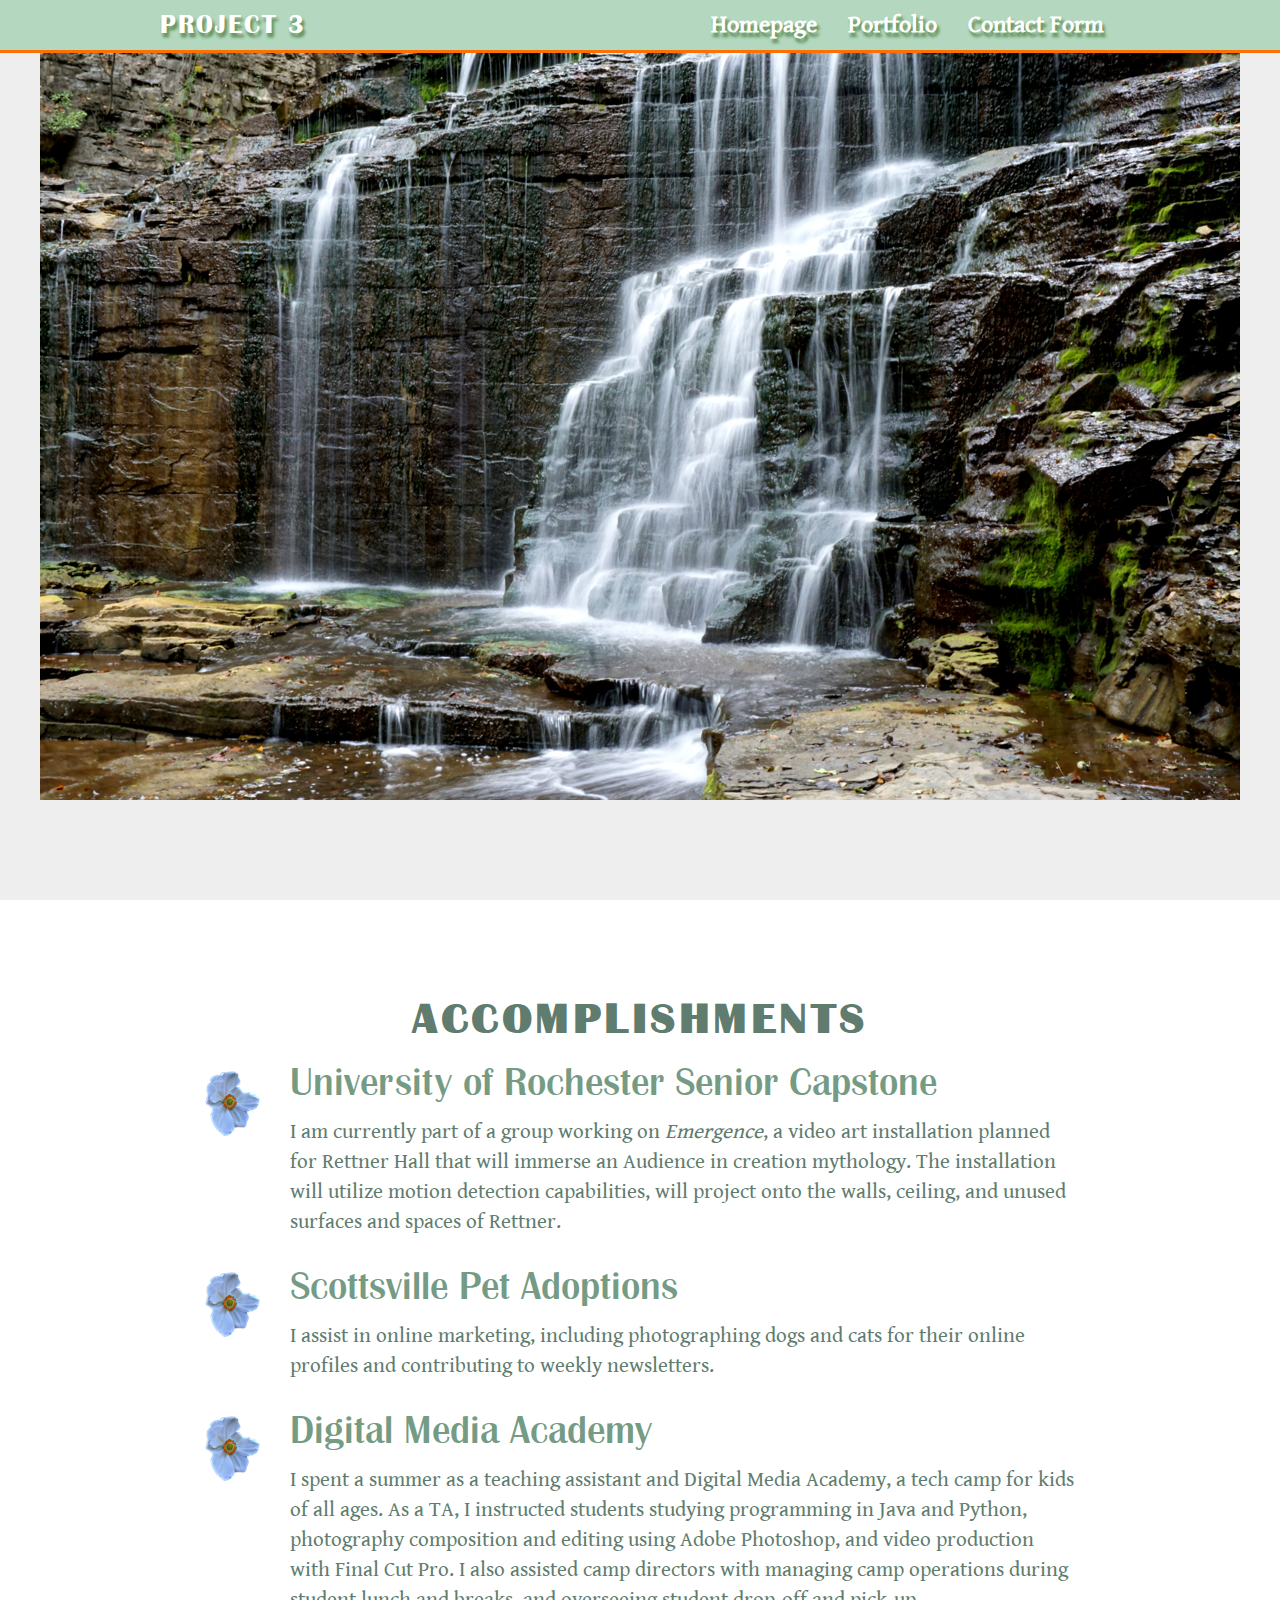
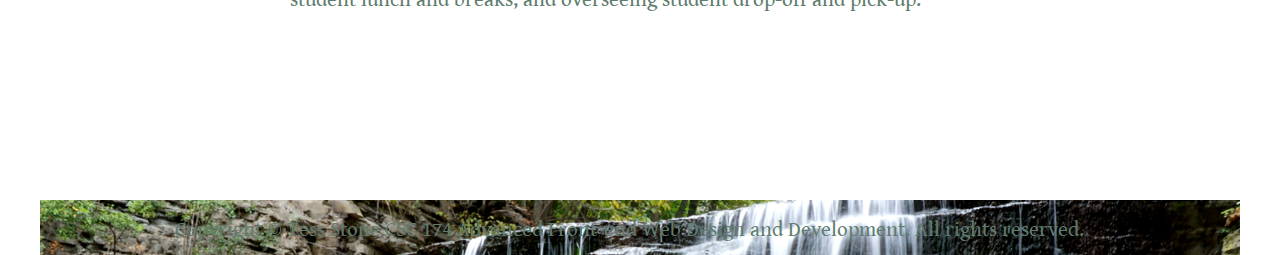
<file: index.html>
<!doctype html>

<html lang="en">

	<head>
		<meta charset="utf-8">
		<meta name="viewport" content="width=device-width, initial-scale=1, maximum-scale=1, user-scalable=no">
		<link rel="stylesheet" href="css/normalize.css">
		<link rel="stylesheet" href="css/bootstrap.min.css">
		<link rel="stylesheet" href="css/long-scrolly.css">
		<link rel="stylesheet" href="css/fonts.css">
		<link rel="stylesheet" href="css/styles.css">
		<title>Project 3</title>
	</head>

	<body>

		<!-- Navigation -->

        <nav class="navbar navbar-inverse navbar-fixed-top">

        	<div class="container">

                <div class="navbar-header">
                    <button class="navbar-toggle" type="button" data-toggle="collapse" data-target=".navbar-ex1-collapse">
                        <span class="sr-only">Toggle navigation</span>
                            <span class="icon-bar"></span>
                            <span class="icon-bar"></span>
                            <span class="icon-bar"></span>
                    </button>
                    <h1>
                        <a class="navbar-brand" href="index.html">Project 3</a>
                    </h1>
                </div>

                <div class="collapse navbar-collapse navbar-ex1-collapse">
                    <ul class="nav navbar-nav navbar-right">
                        <li><a href="index.html">Homepage</a></li>
                        <li><a href="portfolio.html">Portfolio</a></li>
                        <li><a href="contact.html">Contact Form</a></li>
                    </ul>
                </div>

            </div>

        </nav>

        <!-- Top Section -->

        <section class="gallery-image-homepage">

        	<div class="gallery gallery-image gallery-image-homepage">
        		<div class="gallery-slide-wrapper">
        			<div class="gallery-item">
        				<div class="gallery-item-content">
        					<div class="has-center-content">
        						<div class="center-content">
        							<div class="center-content-container">
        								<h2>Project 3</h2>
        								<h3 class="overview-headline">This will say something later when I've come up with a concept for this site.</h3>
        								<h4><a href="#">This will do something</a></h4>
        							</div>
        						</div>
        					</div>
        				</div>
        				<figure class=""></figure>
        			</div>
                </div>
            </div>

        </section>

        <!-- Second Section -->

        <section>

			<div class="container">

        		<div class="overlay-content-container white-overlay">

        			<h2>Accomplishments</h2>

        			<div class="overlay-content">

			        	<div class="accomplishments">

				        	<div class="accomplishments-img">
				        		<img src="images/flower.png" alt="flower">
				        	</div>

				        	<div class="accomplishments-text">

				        		<h3>University of Rochester Senior Capstone</h3>

					        	<p>I am currently part of a group working on <em>Emergence</em>, a video art installation planned for Rettner Hall that will immerse an Audience in creation mythology. The installation will utilize motion detection capabilities, will project onto the walls, ceiling, and unused surfaces and spaces of Rettner.</p>

					        </div>

					    </div>

				        <div class="accomplishments">

				        	<div class="accomplishments-img">
				        		<img src="images/flower.png" alt="flower">
				        	</div>

				        	<div class="accomplishments-text">

				        		<h3>Scottsville Pet Adoptions</h3>

                                <p>I assist in online marketing, including photographing dogs and cats for their online profiles and contributing to weekly newsletters. </p>
					        </div>

				        </div>

                        <div class="accomplishments">

                            <div class="accomplishments-img">
                                <img src="images/flower.png" alt="flower">
                            </div>

                            <div class="accomplishments-text">

                                <h3>Digital Media Academy</h3>

                                <p>I spent a summer as a teaching assistant and Digital Media Academy, a tech camp for kids of all ages. As a TA, I instructed students studying programming in Java and Python, photography composition and editing using Adobe Photoshop, and video production with Final Cut Pro. I also assisted camp directors with managing camp operations during student lunch and breaks, and overseeing student drop-off and pick-up.
                                </p>
                            </div>

                        </div>

        			</div>

                </div>

            </div>

        </section>

        <footer>

            <div class="container">
                <p>Copyright © Tess Stone CSC 174 Advanced Front-end Web Design and Development. All rights reserved.</p>
            </div>

        </footer>

    <!-- Use the following JavaScript code to do the smooth-scroll thing on the internal links -->
    <script src="js/jquery-1.12.3.min.js"></script>
    <script src="js/bootstrap.min.js"></script>
    <script src="js/current_section_highlighter.js"></script>
    <script src="js/smooth_scroll.js"></script>

    </body>

</html>
</file>
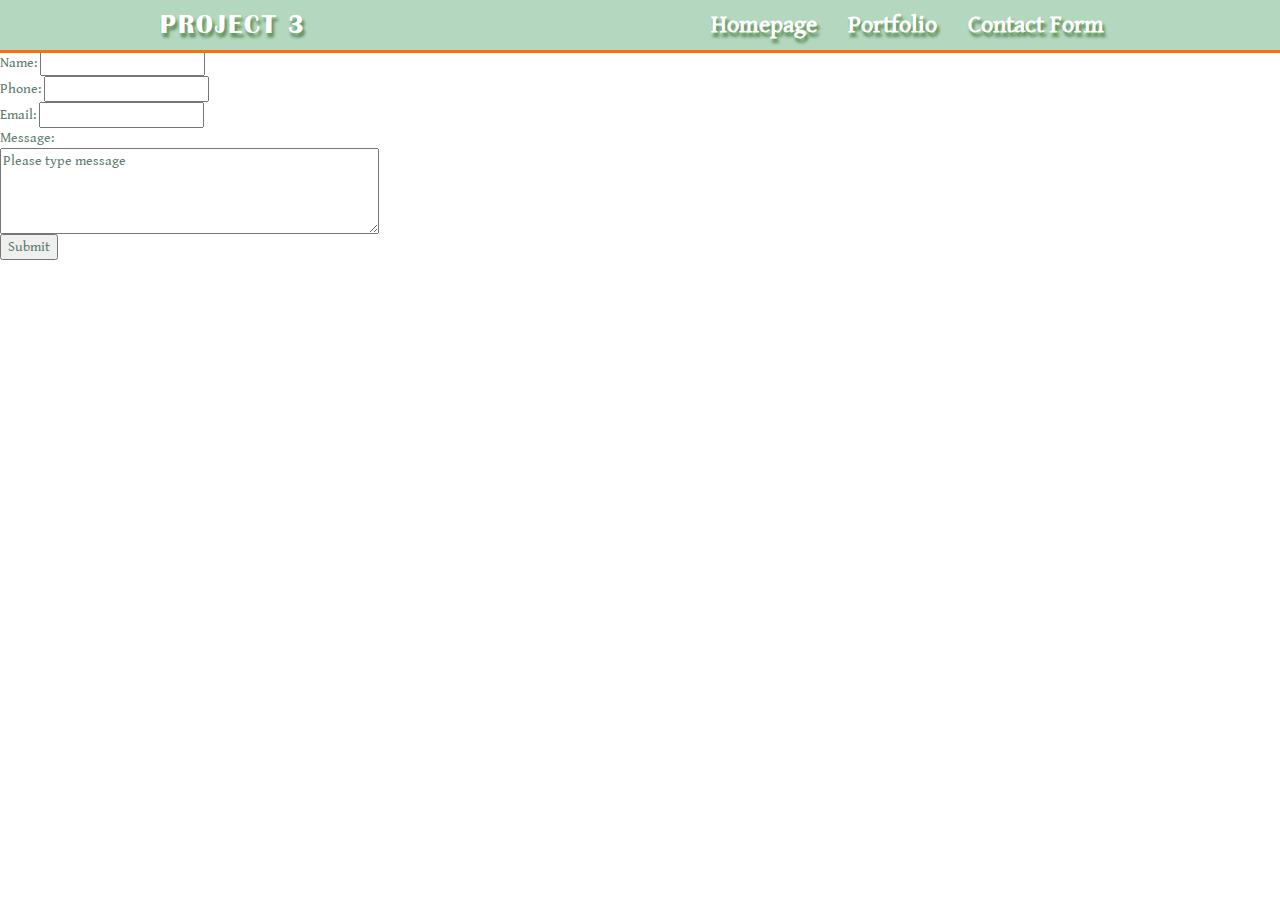
<file: contact.html>
<html>

<head>
	<meta charset="utf-8">
	<meta name="viewport" content="width=device-width, initial-scale=1, maximum-scale=1, user-scalable=no">
	<link rel="stylesheet" href="css/normalize.css">
	<link rel="stylesheet" href="css/bootstrap.min.css">
	<link rel="stylesheet" href="css/long-scrolly.css">
	<link rel="stylesheet" href="css/fonts.css">
	<link rel="stylesheet" href="css/styles.css">
	<title>Project 3</title>
</head>

<body>

<!-- Navigation -->

<nav class="navbar navbar-inverse navbar-fixed-top">

	<div class="container">

		<div class="navbar-header">
			<button class="navbar-toggle" type="button" data-toggle="collapse" data-target=".navbar-ex1-collapse">
				<span class="sr-only">Toggle navigation</span>
				<span class="icon-bar"></span>
				<span class="icon-bar"></span>
				<span class="icon-bar"></span>
			</button>
			<h1>
				<a class="navbar-brand" href="index.html">Project 3</a>
			</h1>
		</div>

		<div class="collapse navbar-collapse navbar-ex1-collapse">
			<ul class="nav navbar-nav navbar-right">
				<li><a href="index.html">Homepage</a></li>
				<li><a href="portfolio.html">Portfolio</a></li>
				<li><a href="contact.html">Contact Form</a></li>
			</ul>
		</div>

	</div>

</nav>
<h1>Contact</h1>

<form action="database-write.php" method="post">
	Name: <input type="text" name="name"><br>
	Phone: <input type="text" name="phone"><br>
	Email: <input type="text" name="email"><br>
	Message: <br>
	<textarea rows="4" cols="50">Please type message</textarea>
	<br>
	<input type="submit" value="Submit">
</form>

<script src="js/jquery-1.12.3.min.js"></script>
<script src="js/bootstrap.min.js"></script>
<script src="js/current_section_highlighter.js"></script>
<script src="js/smooth_scroll.js"></script>
</body>

</html>
</file>
<file: css/long-scrolly.css>
/*	****************************************
	Base styles
	**************************************** */

html, body {
    margin: 0; /* typical - gets rid of the default margin on the BODY */
    height: 100%; /* required - makes sections act like pages */
}

/*	****************************************
	Long-scrolly sections
	**************************************** */
	
section {
    min-height: 100%; /* required - makes the sections act like pages */
    padding-top: 75px; /* how tall is the persistent nav bar at the top? */
    padding-bottom: 25px; /* typical - keep content away from the next section */
    text-align: center; /* typical for long scrolly pages */
}

 /* typical - alter the bg for every other section */
section:nth-child(even) {background-color: #eee; }
</file>
<file: css/fonts.css>
@font-face {
    font-family: 'Britannic Medium';
    font-style: normal;
    font-weight: 500;
    src: url("../fonts/britannic-medium.ttf") format("truetype");
}

@font-face {
    font-family: 'Britannic Bold';
    font-style: normal;
    font-weight: 700;
    src: url("../fonts/britannic-bold.ttf") format("truetype");
}

@font-face {
    font-family: 'Britannic D Ultra';
    font-style: normal;
    font-weight: 800;
    src: url("../fonts/britannic-ultra.ttf") format("truetype");
}

@font-face {
    font-family: 'Gentium Book Basic';
    font-style: normal;
    font-weight: 400;
    src: url("../fonts/gentium_book_basic-regular.ttf") format("truetype");
}
</file>
<file: css/styles.css>
/*	****************************************
	Base
	**************************************** */

body {
	color: #607C6E;
	font-family: "Gentium Book Basic", serif;
}

h1, h1 > a {
	text-transform: uppercase;
	font-family: "Britannic Bold", sans-serif;
	margin-top: 0;
	margin-left: 7.5px;
	letter-spacing: .08em;
	text-shadow: 2px 4px 3px rgba(105,152,100,0.9), 2px 4px 3px rgba(105,152,100,0.9);
}

h2 {
	font-family: "Britannic D Ultra", sans-serif;
	font-size: 34px;
	padding-top: 10px;
	margin-top: 0px;
	margin-bottom: 5px;
	letter-spacing: .08em;
	text-transform: uppercase;
}

h3 {
	color: #759B84;
	font-family: "Britannic Medium", sans-serif;
	font-size: 30px;
}

h4, h4 > a {
	color: #fc7104;
	font-size: 29px;
	margin-top: 6px;
}

p, li {
	margin-top: 0;
	font-size: 19px;
}

ul, ol {
	padding-left: 20px;
}

a {
	font-size: 18px;
	font-family: "Gentium Book Basic", serif;
}

a:focus {
	color: rgba(255,255,255,1);
	text-decoration: none;
}

a:hover {
	color: rgba(255,255,255,0.6);
	text-decoration: none;
}

h4 > a:focus {
	color: #fc7104;
	text-decoration: none;
}

h4 > a:hover {
	color: #fc7104;
	text-decoration: underline;
}

section {
	height: calc(100vh + 14px);
	position: relative;
	z-index: 1;
	overflow: hidden;
	max-height: 720px;
	min-height: 420px;
	padding: 0;
}

footer {
	padding-top: 15px;
	background-size: cover;
	background: url("../images/homepage_main.png") no-repeat center top;
}

@media only screen and (min-width: 768px) {

	h1 {
		margin-left: 0px;
	}

	h2 {
		padding-top: 15px;
		font-size: 40px;
	}

	h3 {
		font-size: 36px;
	}

	h4, h4 > a {
		font-size: 35px;
		margin-top: 7px;
	}

	p, li {
		font-size: 20px;
	}

	ul, ol {
		padding-left: 21px;
	}

	section {
		height: calc(100vh);
		max-height: 960px;
		min-height: 640px;
	}

}

@media only screen and (min-width: 992px) {

	h2 {
		padding-top: 20px;
		font-size: 44px;
	}

	h3 {
		font-size: 40px;
	}

	h4, h4 > a {
		font-size: 39px;
		margin-top: 8px;
	}

	p, li {
		font-size: 21px;
	}

	ul, ol {
		padding-left: 22px;
	}

	section {
		max-height: 100%;
		min-height: 642px;
	}

}


/*	****************************************
	Modules
	**************************************** */

.container {
	margin: 0 auto;
	max-width: 960px;
}

.gallery {
	position: relative;
	z-index: 1;
	overflow: hidden;
	height: 100%;
}

.gallery-slide-wrapper {
	height: 100%;
}

.gallery-item {
	display: block;
	position: absolute;
	z-index: 1;
	overflow: hidden;
	width: 100%;
	height: 100%;
}

.gallery-item-content {
	position: absolute;
	top: 0;
	bottom: 0;
	right: 0;
	left: 0;
	height: auto;
	width: auto;
	z-index: 1000;
	text-align: center;
}

.has-center-content {
	height: 60%;
	width: 100%;
	padding-top: 58px;
	box-sizing: border-box;
	display: table;
	position: absolute;
}

.center-content {
	display: table-cell;
	vertical-align: middle;
}

.center-content-container {
	margin: 0 auto;
	width: 95%;
	max-width: 570px;
}

.white-overlay {
	background: rgba(255,255,255,0.9);
	border-radius: 15px;
}

.overlay-content-container {
	height: calc(100vh + 14px - 85px);
	max-height: 720px;
	min-height: calc(420px - 85px);
	margin-top: 70px;
}

.overlay-content-container > h2 {
	padding-top: 15px;
	padding-bottom: 10px;
}

.overlay-content {
	border: 0px solid transparent;
	border-right-width: 15px;
	border-left-width: 15px;
	overflow-y: auto;
	height: calc(100vh + 14px - 153px - 15px);
	max-height: 720px;
	min-height: calc(420px - 153px - 15px);
	margin-top: 0;
}

.overlay-card-content {
	height: calc(100vh + 14px - 122.5px - 15px);
	max-height: 720px;
	min-height: calc(420px - 122.5px - 15px);
	margin: 0 auto;
	overflow-y: auto;
}

.accomplishments {
	display: block;
}

.accomplishments-img > img {
	width: 55px;
	max-width: 150px;
	height: auto;
	margin-top: 15px;
}

.accomplishments-text > h3, .accomplishments-text > p {
	text-align: left;
}

.accomplishments:nth-of-type(1) img {
	margin-top: 0px;
}

.gallery-image {
	position: absolute;
	z-index: 1;
}

.background-cover {
	text-align: center;
	color: white;
}

.gallery-image-homepage {
    background: url("../images/homepage_main.png") no-repeat scroll top center;
}

.overview-headline {
	margin-top: 6px;
	margin-bottom: 0;
	line-height: 1;
	letter-spacing: 0em;
}

#overview {
	background-size: cover;
	background: url("../images/homepage_main.png") no-repeat center top;
}

#accomplishments {
	background-size: cover;
	background: url("../images/accomplishments.jpg") no-repeat center top;
}

.navbar-inverse {
	background: #B4D7BF;
	border-color: #fc7104;
	border-bottom-width: 3px;
}

.navbar-inverse .navbar-toggle {
	border: none;
	margin-right: 5px;
}

.navbar-inverse .navbar-toggle:focus, .navbar-inverse .navbar-toggle:hover {
	background-color: transparent;
	box-shadow: none;
}

.navbar-inverse .navbar-toggle .icon-bar {
	box-shadow: 2px 4px 3px rgba(105,152,100,0.9), 2px 4px 3px rgba(105,152,100,0.9);
}

.navbar-inverse .navbar-toggle:focus .icon-bar {
	background-color: #fff;
}

.navbar-inverse .navbar-toggle:hover .icon-bar {
	background-color: rgb(252,113,4);
}

.navbar-inverse .navbar-brand {
	padding: 0px;
	display: flex;
	align-items: center;
	margin-bottom: 0;
	color: #fff;
	font-size: 26px;
}

.navbar-inverse .navbar-brand:focus {
	color: rgba(255,255,255,1);
}

.navbar-inverse .navbar-brand:hover {
	color: rgb(252,113,4);
	text-shadow: 2px 4px 3px rgba(105,152,100,0.9), 2px 4px 3px rgba(105,152,100,0.9);
}

.navbar-inverse .navbar-brand > img {
	height: 45px;
	width: 119px;
	margin-left: 15px;
	padding: 5px 10px 5px 0;
}

.navbar-inverse .navbar-brand:focus > img {
	opacity: 1;
}

.navbar-inverse .navbar-brand:hover > img {
	opacity: 0.6;
}

.navbar-inverse .navbar-nav > li > a  {
	color: #fff;
	text-shadow: 2px 4px 3px rgba(105,152,100,0.9), 2px 4px 3px rgba(105,152,100,0.9);
	text-align: right;
	padding-right: 16px;
	font-size: 24px;
	font-weight: bold;
}

.navbar-inverse .navbar-nav > li > a:focus {
	color: #fff;
}

.navbar-inverse .navbar-nav > li > a:hover {
	color: rgb(252,113,4);
}

.navbar-inverse div.navbar-collapse {
	border-top: none;
	box-shadow: none;
}

.navbar-inverse .navbar-nav {
	margin-top: 0;
}

@media only screen and (min-width: 768px) {

    .has-center-content {
        height: 46%;
    }

    .center-content-container {
        width: 100%;
        max-width: initial;
        width: 700px;
    }

    .overlay-content-container {
        height: calc(100vh - 86.5px);
        max-height: 960px;
        min-height: calc(640px - 86.5px);
    }

    .overlay-content-container > h2 {
        padding-top: 20px;
        padding-bottom: 12.5px;
    }

    .overlay-content {
        border-left-width: 27.5px;
        border-right-width: 27.5px;
        height: calc(100vh - 168.5px - 17.5px);
        max-height: 960px;
        min-height: calc(640px - 168.5px - 17.5px);
    }

    .overlay-card-content {
        height: calc(100vh - 130.5px - 17.5px);
        max-height: 960px;
        min-height: calc(640px - 130.5px - 17.5px);
        display: flex;
        justify-content: space-between;
        margin: 0 auto;
        max-width: 710px;
    }

    .accomplishments {
        display: flex;
    }

    .accomplishments-img > img {
        max-width: 175px;
        margin-top: 25px;
    }

    .accomplishments-text {
        padding-left: 25px;
    }

    .accomplishments:nth-of-type(1) h3 {
        margin-top: 0px;
    }

    .accomplishments:nth-of-type(1) img {
        margin-top: 7.5px;
    }
}

@media only screen and (min-width: 992px) {

	.has-center-content {
		height: 45%;
		padding-top: 54px;
	}

	.center-content-container {
		width: 760px;
	}

	.overlay-content-container {
		max-height: calc(100vh - 88px);
		min-height: calc(642px - 88px);
	}

	.overlay-content-container > h2 {
		padding-top: 25px;
		padding-bottom: 15px;
	}

	.overlay-content {
		border-left-width: 30px;
		border-right-width: 30px;
		max-height: calc(100vh - 182px - 20px);
		min-height: calc(642px - 182px - 20px);
	}

	.overlay-card-content {
		max-height: calc(100vh - 136.5px - 20px);
		min-height: calc(642px - 136.5px - 20px);
		margin: 0 auto;
		max-width: 780px;
	}

	.accomplishments-img > img {
		max-width: 200px;
		margin-top: 25px;
	}

	.accomplishments-text {
		padding-left: 30px;
	}

	.accomplishments:nth-of-type(1) h3 {
		margin-top: 0px;
	}

	.accomplishments:nth-of-type(1) img {
		margin-top: 7.5px;
	}

}


/*	****************************************
	State
	**************************************** */

.navbar-inverse .navbar-nav > .active > a,
.navbar-inverse .navbar-nav > .active > a:focus,
.navbar-inverse .navbar-nav > .active > a:hover {
    background: none;
    color: rgb(252, 113, 4);
    text-shadow: 2px 4px 3px rgba(105, 152, 100, 0.9), 2px 4px 3px rgba(105, 152, 100, 0.9);
    pointer-events: none;
}
</file>
